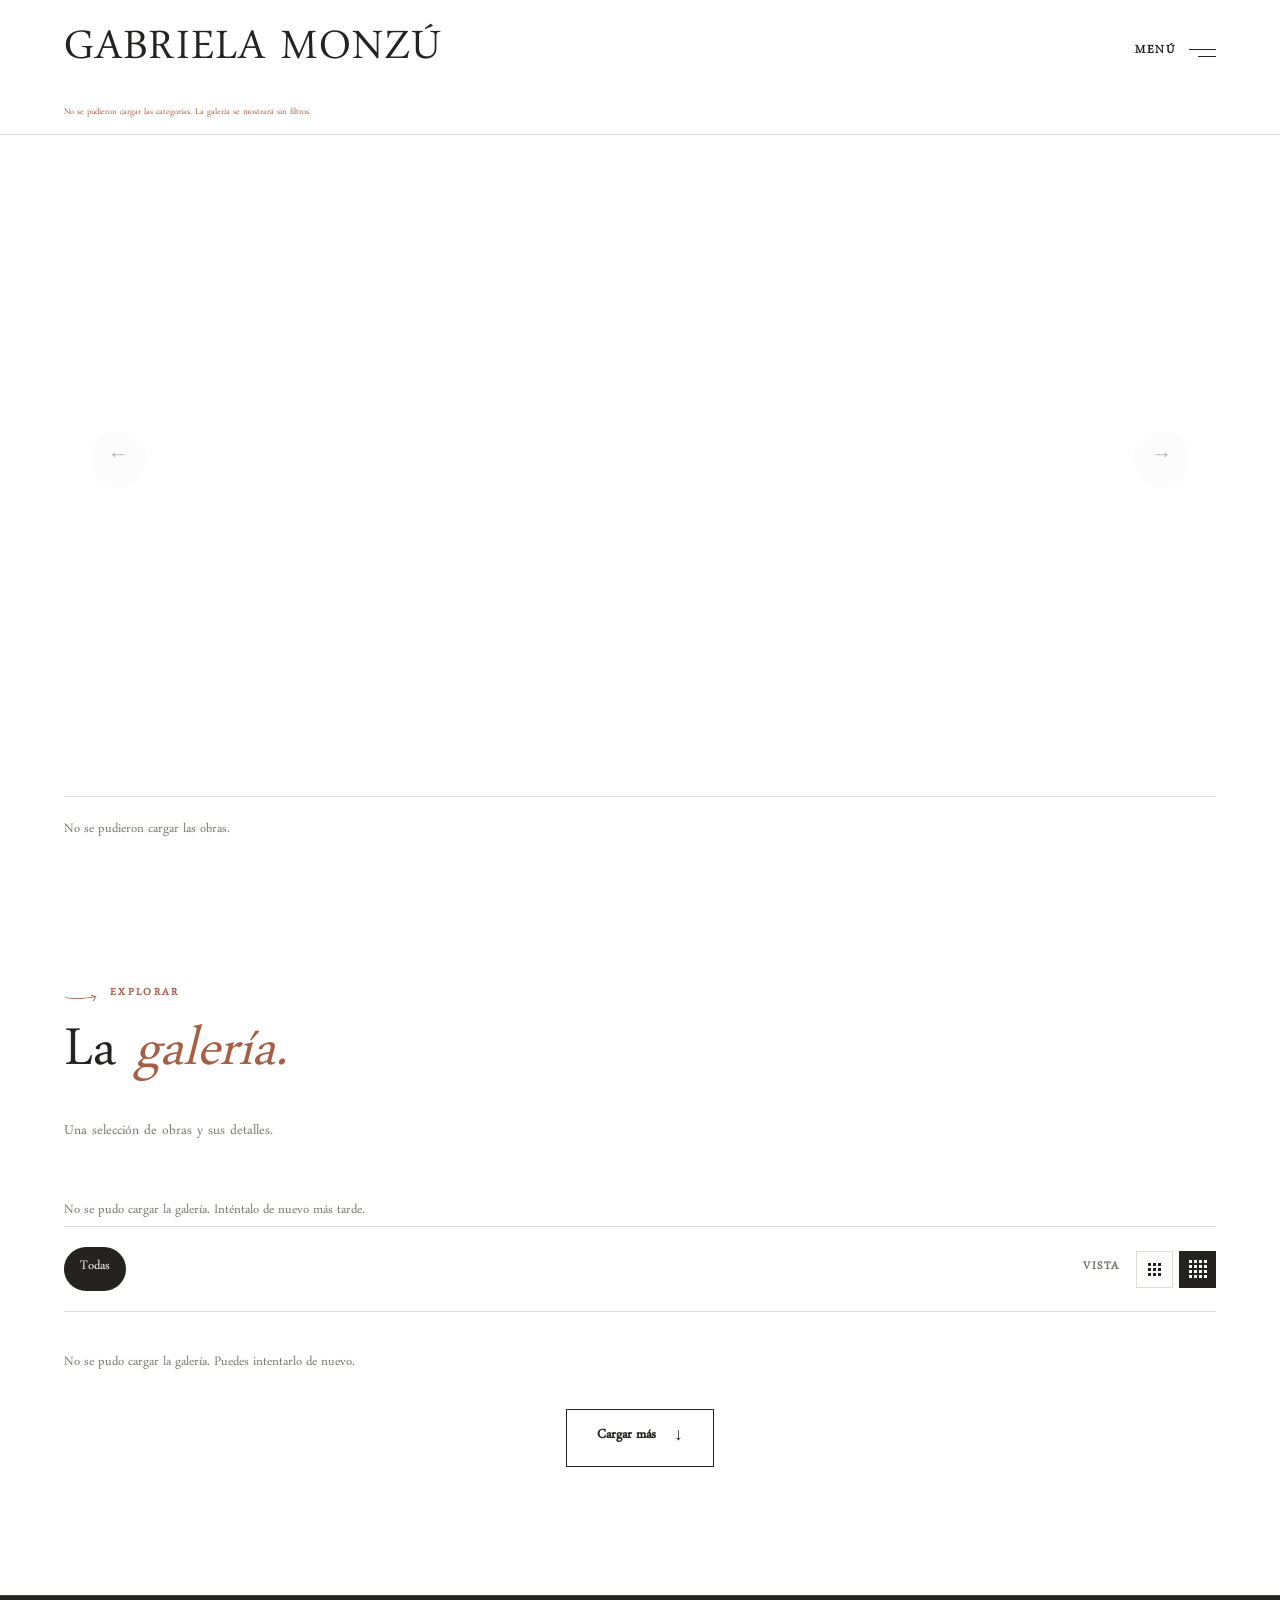
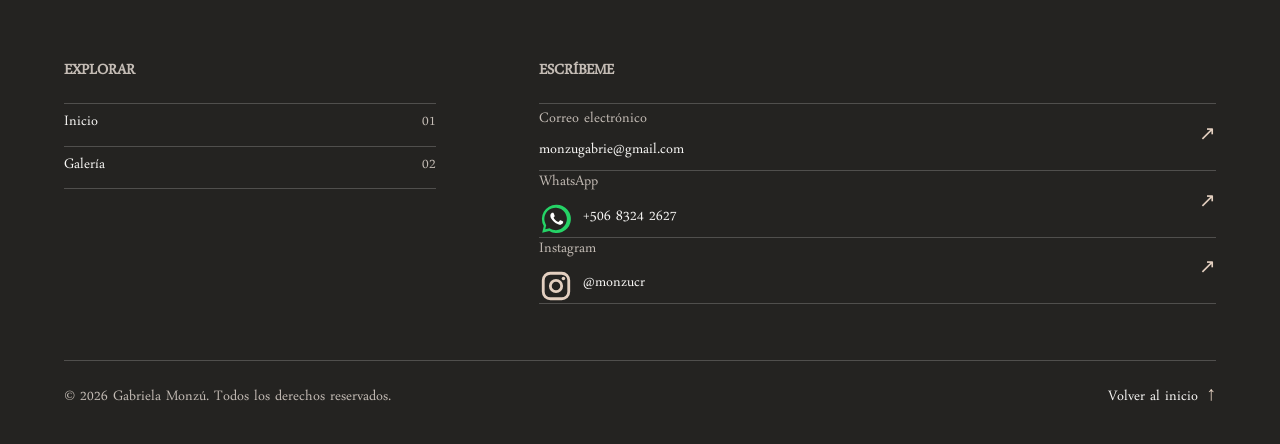
<file: index.html>
<!doctype html>
<html lang="es">
<head>
  <meta charset="utf-8">
  <meta name="viewport" content="width=device-width, initial-scale=1">
  <meta name="theme-color" content="#ffffff">
  <meta name="description" content="Portafolio de Gabriela Monzú, artista de cerámica.">
  <meta property="og:type" content="website">
  <meta property="og:site_name" content="Gabriela Monzú">
  <meta property="og:title" content="Gabriela Monzú | Portafolio">
  <meta property="og:description" content="Cerámica, obras, formas y detalles.">
  <meta property="og:url" content="./index.html">
  <meta name="twitter:card" content="summary_large_image">
  <meta name="twitter:title" content="Gabriela Monzú | Portafolio">
  <meta name="twitter:description" content="Cerámica, obras, formas y detalles.">
  <title>Gabriela Monzú | Portafolio</title>
  <link rel="preconnect" href="https://fonts.googleapis.com">
  <link rel="preconnect" href="https://fonts.gstatic.com" crossorigin>
  <link href="https://fonts.googleapis.com/css2?family=DM+Sans:wght@400;500;600;700&family=DM+Serif+Display:ital@0;1&display=swap" rel="stylesheet">
  <link rel="stylesheet" href="/assets/css/index.css">
  <script type="module" src="/assets/js/index.js"></script>
</head>
<body class="home-page">
  <a class="skip-link" href="#contenido">Saltar al contenido</a>
  <noscript><p class="page-width">Activa JavaScript para explorar el portafolio y sus imágenes.</p></noscript>
  <div id="site-header"></div>
  <main id="contenido">
    <section class="home-carousel page-width" aria-label="Portadas de obras" data-carousel="1">
      <div class="detail-stage home-carousel-stage" tabindex="0" aria-busy="true">
        <div class="detail-skeleton" aria-hidden="true"></div>
        <div class="detail-track" data-carousel-track></div>
        <button class="detail-arrow detail-previous" type="button" aria-label="Obra anterior" disabled>←</button>
        <button class="detail-arrow detail-next" type="button" aria-label="Obra siguiente" disabled>→</button>
      </div>
      <div class="carousel-caption"><span data-carousel-caption></span><span data-carousel-count></span></div>
      <p class="status-message" data-carousel-status role="status"></p>
    </section>

    <section class="gallery-section page-width" id="galeria" aria-labelledby="gallery-preview-title">
      <div class="gallery-heading">
        <div>
          <p class="eyebrow"><span class="eyebrow-line"></span> EXPLORAR</p>
          <h2 id="gallery-preview-title">La <em>galería.</em></h2>
          <p class="section-description">Una selección de obras y sus detalles.</p>
        </div>
      </div>
      <div id="gallery-preview" class="masonry" aria-label="Vista previa de la galería" aria-busy="true">
        <div class="gallery-skeleton"></div><div class="gallery-skeleton"></div><div class="gallery-skeleton"></div><div class="gallery-skeleton"></div><div class="gallery-skeleton"></div><div class="gallery-skeleton"></div>
      </div>
      <p id="gallery-preview-status" class="status-message" role="status"></p>
      <div class="more-wrap gallery-expand-wrap" id="gallery-expand-wrap"><button id="gallery-expand" class="outline-button" type="button">Ver más <span aria-hidden="true">↓</span></button></div>
      <div id="gallery-full" class="gallery-full" hidden>
        <div class="gallery-toolbar">
          <div id="category-filters" class="category-filters" role="group" aria-label="Filtrar por categoría"></div>
          <div data-grid-control></div>
        </div>
        <div id="gallery" class="masonry" aria-label="Galería de obras" aria-busy="true"></div>
        <p id="gallery-status" class="status-message" role="status"></p>
        <div class="more-wrap gallery-load-more" id="gallery-more-wrap" hidden>
          <button id="gallery-more" class="outline-button" type="button">Cargar más <span aria-hidden="true">↓</span></button>
        </div>
        <div id="gallery-sentinel" aria-hidden="true"></div>
      </div>
    </section>
  </main>
  <div id="site-footer"></div>
</body>
</html>
</file>
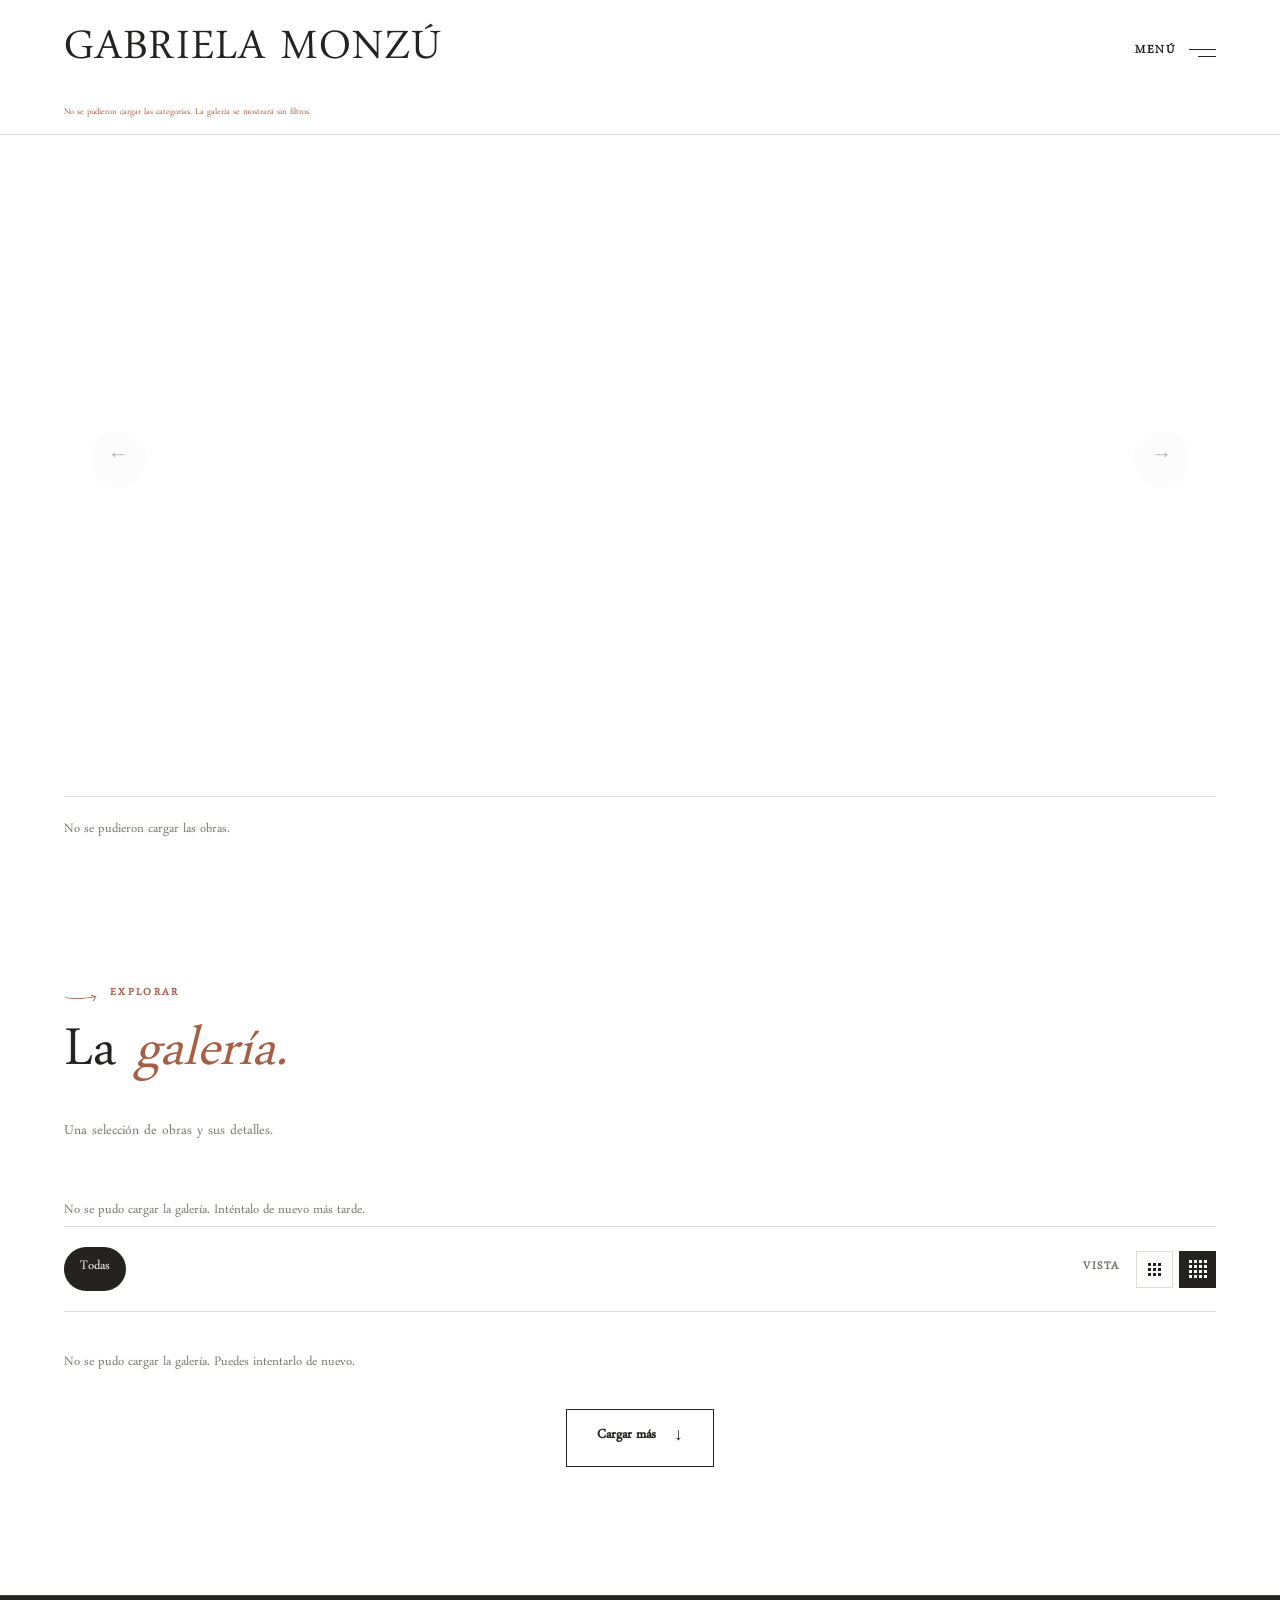
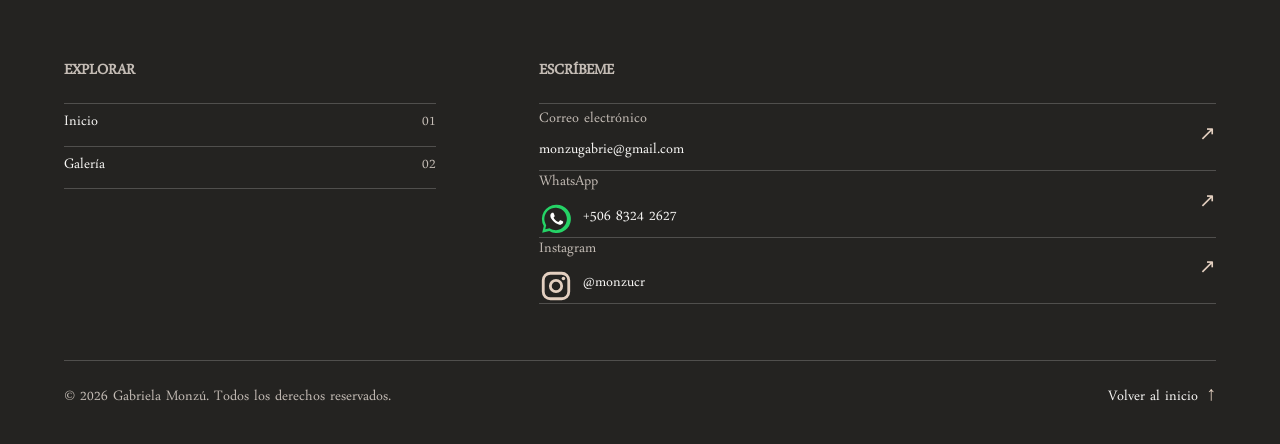
<file: galeria.html>
<!DOCTYPE html>
<html lang="es">
<head>
  <meta charset="UTF-8">
  <meta name="viewport" content="width=device-width, initial-scale=1.0">
  <meta http-equiv="refresh" content="0; url=./index.html#galeria">
  <title>Galería · MONZÚ</title>
  <script>
    location.replace('./index.html' + location.search + '#galeria');
  </script>
</head>
<body>
  <p><a href="./index.html#galeria">Ir a la galería</a></p>
</body>
</html>
</file>
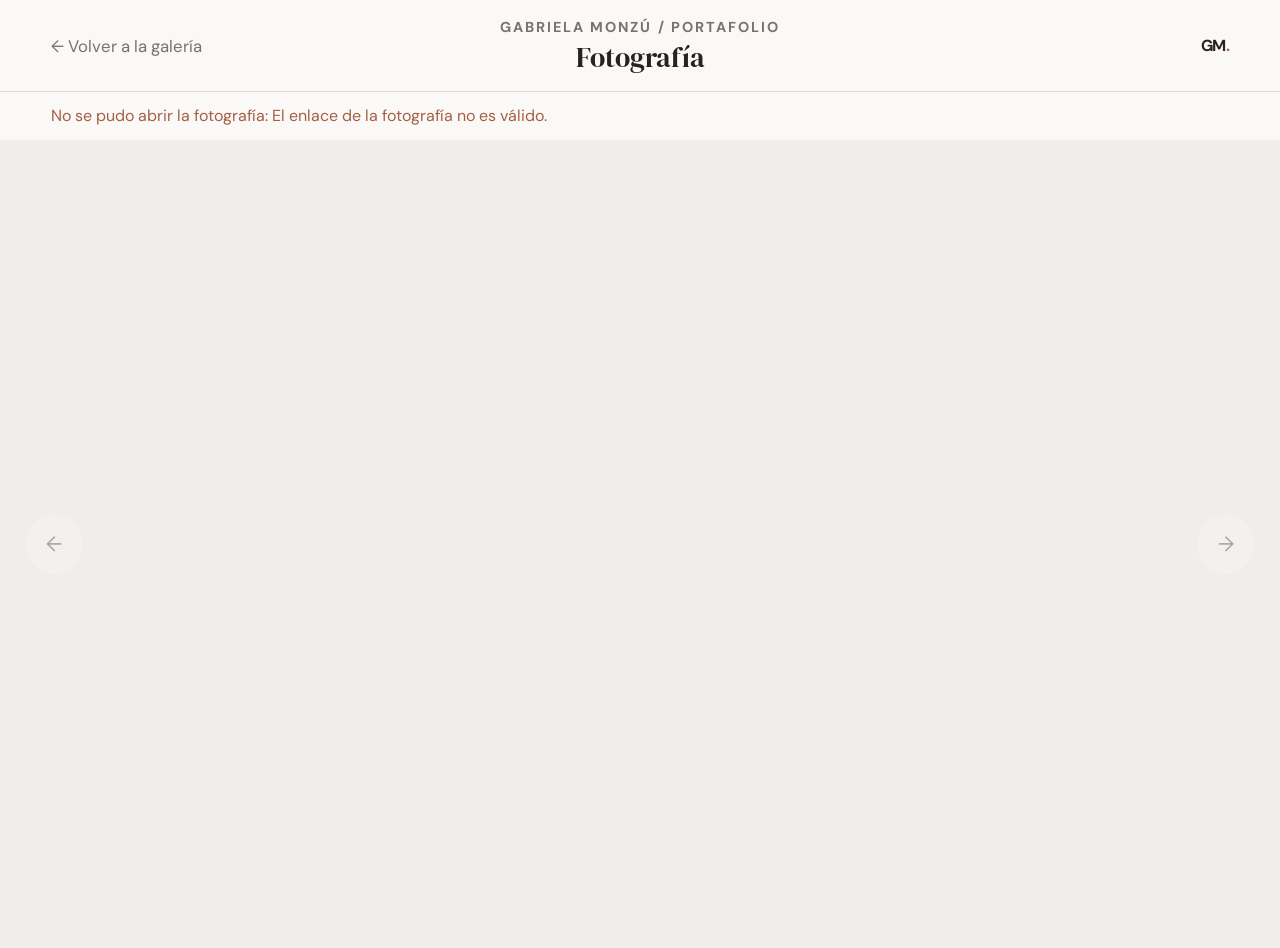
<file: obra.html>
<!doctype html>
<html lang="es">
<head>
  <meta charset="utf-8">
  <meta name="viewport" content="width=device-width, initial-scale=1">
  <meta name="theme-color" content="#faf9f7">
  <meta name="description" content="Fotografía del portafolio de Gabriela Monzú.">
  <meta property="og:type" content="article">
  <meta property="og:site_name" content="Gabriela Monzú">
  <meta property="og:title" content="Obra | Gabriela Monzú">
  <meta property="og:description" content="Fotografía del portafolio de Gabriela Monzú.">
  <meta property="og:url" content="./obra.html">
  <meta name="twitter:card" content="summary_large_image">
  <meta name="twitter:title" content="Obra | Gabriela Monzú">
  <meta name="twitter:description" content="Fotografía del portafolio de Gabriela Monzú.">
  <title>Obra | Gabriela Monzú</title>
  <link rel="preconnect" href="https://fonts.googleapis.com">
  <link rel="preconnect" href="https://fonts.gstatic.com" crossorigin>
  <link href="https://fonts.googleapis.com/css2?family=DM+Sans:wght@400;500;600;700&family=DM+Serif+Display:ital@0;1&display=swap" rel="stylesheet">
  <link rel="stylesheet" href="/assets/css/index.css">
  <script type="module" src="/assets/js/obra.js"></script>
</head>
<body class="detail-page">
  <header class="detail-header">
    <a id="detail-back" class="detail-back" href="./index.html#galeria">← <span>Volver a la galería</span></a>
    <div class="detail-heading">
      <p class="detail-kicker">GABRIELA MONZÚ / PORTAFOLIO</p>
      <h1 id="detail-title">Fotografía</h1>
    </div>
    <a class="detail-brand" href="./index.html" aria-label="Gabriela Monzú, inicio">GM<span>.</span></a>
  </header>
  <main>
    <p id="site-notice" class="detail-notice" role="status" aria-live="polite"></p>
    <p id="detail-status" class="detail-notice" role="status" aria-live="polite">Cargando fotografía…</p>
    <div class="detail-stage" aria-busy="true">
      <div class="detail-skeleton" aria-hidden="true"></div>
      <div id="detail-track" class="detail-track"></div>
      <button id="detail-previous" class="detail-arrow detail-previous" type="button" aria-label="Fotografía anterior" disabled>←</button>
      <button id="detail-next" class="detail-arrow detail-next" type="button" aria-label="Fotografía siguiente" disabled>→</button>
    </div>
    <section id="detail-info" class="detail-info" aria-label="Detalles de la obra" hidden>
      <div><p id="detail-category" class="detail-category"></p></div>
      <p id="detail-description" class="detail-description"></p>
    </section>
  </main>
  <noscript><p class="detail-notice">Activa JavaScript para ver la fotografía.</p></noscript>
</body>
</html>
</file>
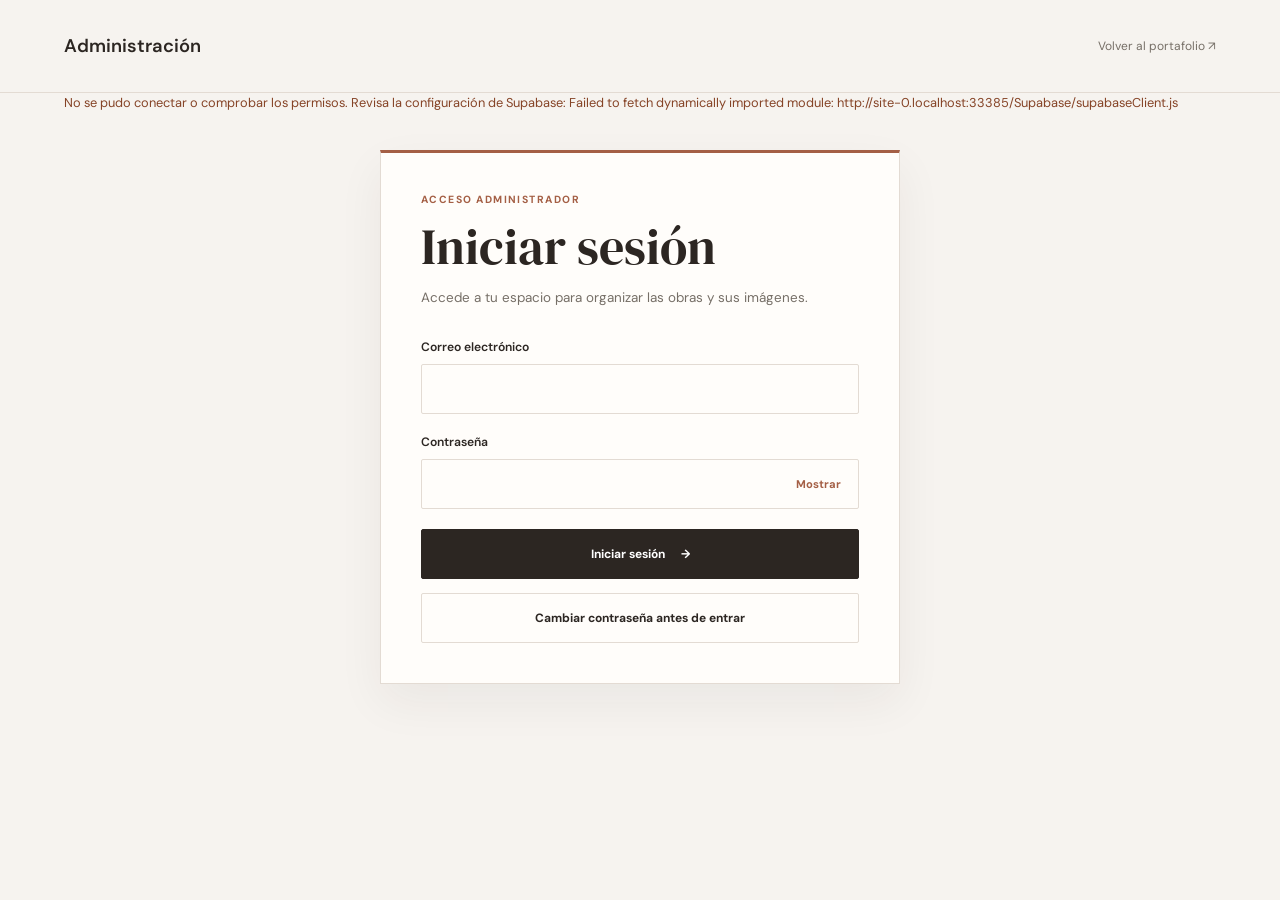
<file: administracion/admin.html>
<!doctype html>
<html lang="es">
<head>
  <meta charset="utf-8">
  <meta name="viewport" content="width=device-width, initial-scale=1">
  <meta name="robots" content="noindex, nofollow">
  <title>Administración | Gabriela Monzú</title>
  <link rel="preconnect" href="https://fonts.googleapis.com">
  <link rel="preconnect" href="https://fonts.gstatic.com" crossorigin>
  <link href="https://fonts.googleapis.com/css2?family=DM+Sans:wght@400;500;600;700&family=DM+Serif+Display:ital@0;1&display=swap" rel="stylesheet">
  <link rel="stylesheet" href="./admin.css">
  <script type="module" src="./admin.js"></script>
</head>
<body>
  <noscript><p class="page-width">Activa JavaScript para utilizar la administración.</p></noscript>
  <header class="admin-header">
    <div class="page-width header-inner">
      <a class="brand" href="../index.html">Administración</a>
      <div class="header-actions">
        <a class="back-link" href="../index.html">Volver al portafolio ↗</a>
        <button id="change-password" class="quiet-button" type="button" hidden>Cambiar contraseña</button>
        <button id="sign-out" class="quiet-button" type="button" hidden>Cerrar sesión</button>
      </div>
    </div>
  </header>
  <main class="page-width admin-main">
    <p id="global-status" class="message" role="status" aria-live="polite">Comprobando conexión…</p>

    <section id="login-panel" class="panel login-panel" aria-labelledby="login-title" hidden>
      <p class="eyebrow">ACCESO ADMINISTRADOR</p>
      <h1 id="login-title">Iniciar sesión</h1>
      <p>Accede a tu espacio para organizar las obras y sus imágenes.</p>
      <form id="login-form" class="form-stack">
        <label>Correo electrónico
          <input name="email" type="email" autocomplete="username" required>
        </label>
        <div class="password-field">
          <label for="login-password">Contraseña</label>
          <div class="password-control">
            <input id="login-password" name="password" type="password" autocomplete="current-password" required>
            <button id="toggle-password" class="password-toggle" type="button" aria-label="Mostrar contraseña" aria-controls="login-password" aria-pressed="false">Mostrar</button>
          </div>
        </div>
        <button class="primary-button" type="submit">Iniciar sesión <span aria-hidden="true">→</span></button>
      </form>
      <button id="login-change-password" class="quiet-button" type="button">Cambiar contraseña antes de entrar</button>
    </section>

    <section id="workspace" aria-labelledby="catalog-title" hidden>
      <h1 id="catalog-title" class="sr-only">Administración</h1>
      <div class="catalog-panel">
        <div class="catalog-tools">
          <label class="search-label"><span class="sr-only">Buscar obras</span>
            <input id="search" type="search" placeholder="Buscar por nombre o categoría / colección">
          </label>
          <button id="add-work" class="primary-button" type="button">Agregar obra <span aria-hidden="true">＋</span></button>
        </div>
        <div class="catalog-top">
          <div class="catalog-summary"><span>Tus obras</span><p id="catalog-count" class="subtle"></p></div>
          <p class="subtle">Haz clic para seleccionar una obra y muévela con las flechas o arrastrándola. Doble clic para editarla. Usa el botón ⋯ o el clic derecho para más opciones.</p>
        </div>
        <div id="catalog-grid" class="catalog-grid" aria-label="Galería de obras"></div>
        <p id="catalog-empty" class="empty-message" hidden></p>
      </div>
      <div id="work-menu" class="work-menu" role="group" aria-label="Opciones de la obra" hidden>
        <button type="button" data-action="edit">Editar</button>
        <button type="button" data-action="visibility">Ocultar</button>
        <button type="button" data-action="delete" class="danger-action">Borrar</button>
      </div>
    </section>
  </main>

  <dialog id="password-dialog" aria-labelledby="password-title">
    <div class="dialog-header">
      <div><h2 id="password-title">Cambiar contraseña</h2></div>
      <button id="close-password" class="close-button" type="button" aria-label="Cerrar cambio de contraseña">×</button>
    </div>
    <form id="password-form" class="form-stack password-form">
      <label>Correo electrónico
        <input name="email" type="email" autocomplete="username" required hidden>
      </label>
      <label>Contraseña actual
        <input name="current-password" type="password" autocomplete="current-password" required hidden>
      </label>
      <label>Nueva contraseña
        <input name="password" type="password" autocomplete="new-password" minlength="6" required>
      </label>
      <label>Repetir contraseña
        <input name="password-confirmation" type="password" autocomplete="new-password" minlength="6" required>
      </label>
      <p id="password-status" class="message" role="status" aria-live="polite"></p>
      <div class="form-actions">
        <button id="cancel-password" class="quiet-button" type="button">Cancelar</button>
        <button id="save-password" class="primary-button" type="submit">Guardar contraseña</button>
      </div>
    </form>
  </dialog>

  <dialog id="art-dialog" aria-labelledby="form-title">
    <div class="dialog-header">
      <div><h2 id="form-title">Agregar obra</h2></div>
      <button id="close-form" class="close-button" type="button" aria-label="Cerrar formulario">×</button>
    </div>
    <form id="art-form">
      <div class="form-grid">
        <label>Nombre <span aria-hidden="true">*</span>
          <input name="name" type="text" maxlength="160" required>
        </label>
        <label>Categoría / colección
          <select name="category"><option value="">Sin categoría</option></select>
        </label>
      </div>
      <p id="category-help" class="field-help"></p>
      <label>Descripción
        <textarea name="description" rows="4"></textarea>
      </label>
      <label class="check-label panorama-option">
        <input name="is_panoramic" type="checkbox">
        <span>Hacer panorámica</span>
      </label>
      <div class="image-heading">
        <div><h3>Fotografía</h3><p class="field-help" id="image-help">Agrega una o varias imágenes JPG, JPEG o PNG. La primera será la portada; arrastra las filas para cambiar el orden.</p></div>
        <label id="upload-label" class="upload-button">Agregar imágenes <input id="image-files" type="file" multiple accept=".jpg,.jpeg,.png,image/jpeg,image/png"></label>
      </div>
      <div id="image-list" class="image-list"></div>
      <p id="image-empty" class="field-help">Todavía no hay una imagen seleccionada.</p>
      <p id="form-status" class="message" role="status" aria-live="polite"></p>
      <div class="form-actions">
        <button id="cancel-form" class="quiet-button" type="button">Cancelar</button>
        <button id="save-work" class="primary-button" type="submit">Guardar obra <span aria-hidden="true">→</span></button>
      </div>
    </form>
  </dialog>
</body>
</html>
</file>
<file: assets/css/index.css>
:root {
  color-scheme: light;
  --paper: #faf9f7;
  --surface: #f0eeeb;
  --ink: #242321;
  --muted: #77736e;
  --line: #dedbd6;
  --accent: #a45f45;
  --frame: #eae8e4;
  --inverse: #242321;
  --inverse-text: #faf9f7;
  --serif: "DM Serif Display", Georgia, serif;
  --sans: "DM Sans", Arial, sans-serif;
  --page-width: 1540px;
  --page-gutter: clamp(20px, 5vw, 82px);
  --grid-columns: 3;
}

@font-face {
  font-family: "Daunpenh";
  src: url("/Gu%C3%ADa/Tipografia/daunpenh_0.ttf") format("truetype");
  font-display: swap;
}

.home-page {
  --paper: #ffffff;
  --serif: "Daunpenh", Georgia, serif;
  --sans: "Daunpenh", Arial, sans-serif;
}

@keyframes page-enter { from { opacity: 0; transform: translateY(10px); } to { opacity: 1; transform: translateY(0); } }
@keyframes skeleton-pulse { 0%, 100% { opacity: .62; } 50% { opacity: 1; } }

*, *::before, *::after { box-sizing: border-box; }
[hidden] { display: none !important; }
html { scroll-behavior: smooth; }
body {
  margin: 0;
  background: var(--paper);
  color: var(--ink);
  font-family: var(--sans);
  font-size: 18px;
  -webkit-font-smoothing: antialiased;
  transition: background-color 350ms ease, color 350ms ease, opacity 220ms ease, transform 220ms ease;
}
body.page-leaving { opacity: 0; transform: translateY(-7px); }
body.page-entering { animation: page-enter 360ms cubic-bezier(.2, .7, .2, 1) both; }
body:has(dialog[open]) { overflow: hidden; }
button, input, select, textarea { font: inherit; }
button, a { -webkit-tap-highlight-color: transparent; }
button { color: inherit; }
a { color: inherit; }
img { display: block; max-width: 100%; }
button:focus-visible, a:focus-visible, input:focus-visible, select:focus-visible, textarea:focus-visible {
  outline: 2px solid var(--accent);
  outline-offset: 4px;
}
.skip-link {
  position: fixed;
  z-index: 100;
  top: 10px;
  left: 10px;
  padding: 12px 16px;
  background: var(--ink);
  color: var(--paper);
  transform: translateY(-160%);
}
.skip-link:focus { transform: translateY(0); }
.page-width { width: min(100% - 2 * var(--page-gutter), var(--page-width)); margin-inline: auto; }
.site-header { border-bottom: 1px solid var(--line); }
.header-inner {
  padding-block: clamp(12px, 1.6vw, 20px);
  display: flex;
  align-items: center;
  justify-content: space-between;
  gap: 20px;
}
.brand { position: relative; display: inline-flex; align-items: center; text-decoration: none; font-family: var(--serif); font-size: clamp(2.5rem, 4.5vw, 4.2rem); font-weight: 400; letter-spacing: .02em; line-height: 1.15; transform: translateY(.08em); }
.brand-mark { position: relative; color: var(--accent); }
.header-actions { display: flex; align-items: center; gap: clamp(18px, 3vw, 40px); }
.site-notice { margin-block: 0; color: var(--accent); font-size: .75rem; }
.site-notice:not(:empty) { padding-bottom: 12px; }
.menu-trigger, .icon-button {
  border: 0;
  padding: 0;
  background: none;
  cursor: pointer;
}
.menu-trigger { display: inline-flex; align-items: center; gap: 13px; font-size: 1rem; font-weight: 700; letter-spacing: .12em; text-transform: uppercase; }
.menu-lines { width: 27px; display: grid; gap: 6px; }
.menu-lines::before, .menu-lines::after { content: ""; height: 1px; background: currentColor; }
.menu-lines::after { width: 18px; justify-self: end; }

dialog { color: var(--ink); }
dialog::backdrop { background: rgb(25 22 19 / 55%); }
.menu-dialog {
  position: fixed;
  inset: 0 0 0 auto;
  width: min(430px, 100%);
  height: 100%;
  max-width: none;
  max-height: none;
  margin: 0;
  padding: clamp(24px, 5vw, 52px);
  border: 0;
  background: var(--paper);
}
.drawer-top { display: flex; justify-content: space-between; align-items: center; gap: 20px; }
.drawer-label { font-size: .85rem; font-weight: 700; letter-spacing: .14em; text-transform: uppercase; }
.icon-button { display: grid; place-items: center; width: 44px; height: 44px; font-size: 1.7rem; line-height: 1; }
.menu-nav { display: grid; gap: 5px; margin-top: clamp(58px, 10vh, 105px); }
.menu-nav a, .menu-nav button {
  display: flex;
  align-items: baseline;
  justify-content: space-between;
  width: 100%;
  border: 0;
  border-bottom: 1px solid var(--line);
  padding: 17px 0;
  background: none;
  color: var(--ink);
  font-family: var(--serif);
  font-size: clamp(1.8rem, 4vw, 2.5rem);
  text-align: left;
  text-decoration: none;
}
.menu-nav button:disabled { color: var(--muted); cursor: not-allowed; opacity: .7; }
.menu-nav small { font-family: var(--sans); font-size: .58rem; font-weight: 600; letter-spacing: .08em; text-transform: uppercase; }
.drawer-note { margin-top: 40px; color: var(--muted); font-size: .75rem; }

.eyebrow, .section-number {
  color: var(--accent);
  font-size: .85rem;
  font-weight: 700;
  letter-spacing: .17em;
  text-transform: uppercase;
}
.eyebrow { display: flex; align-items: center; gap: 12px; margin: 0 0 23px; }
.eyebrow-line { position: relative; width: 34px; height: 8px; border-bottom: 1px solid currentColor; border-radius: 50%; transform: rotate(-3deg); }
.eyebrow-line::after { content: ""; position: absolute; right: 3px; bottom: -3px; width: 5px; height: 5px; border-right: 1px solid currentColor; border-top: 1px solid currentColor; transform: rotate(28deg); }
h1, h2, p { margin-top: 0; }
.gallery-heading h2 {
  margin: 0;
  font-family: var(--serif);
  font-size: 6rem;
  font-weight: 400;
  line-height: .96;
}
.gallery-heading h2 em { color: var(--accent); font-weight: 400; }
.feature-section { position: relative; margin-bottom: clamp(85px, 9vw, 140px); }
.text-link { padding-block: 8px; border-bottom: 1px solid var(--ink); font-size: .9rem; font-weight: 600; text-decoration: none; white-space: nowrap; }
.text-link span, .outline-button span { display: inline-block; margin-left: 18px; transition: transform 200ms ease; }
.text-link:hover span, .outline-button:hover span { transform: translate(3px, -3px); }
.carousel-skeleton, .gallery-skeleton, .detail-skeleton { background: var(--surface); animation: skeleton-pulse 1.35s ease-in-out infinite; }
.gallery-skeleton { width: 100%; height: clamp(260px, 32vw, 480px); break-inside: avoid; margin-bottom: clamp(10px, 1.4vw, 22px); }
.detail-skeleton { position: absolute; z-index: 1; inset: 0; }
.media-loading { opacity: 0; }
.media-loaded { opacity: 1; transition: opacity 280ms ease; }
.carousel-caption { display: flex; justify-content: space-between; gap: 20px; margin-top: 13px; padding-top: 12px; border-top: 1px solid var(--line); color: var(--muted); font-size: 1.15rem; }
.status-message { min-height: 0; margin: 10px 0 0; color: var(--muted); font-size: 1.1rem; line-height: 1.5; }
.status-message:empty { display: none; }

.gallery-section { padding-top: 0; padding-bottom: clamp(90px, 10vw, 150px); }
.gallery-heading { display: flex; align-items: end; justify-content: space-between; gap: 24px; padding-block: clamp(24px, 3vw, 40px) 40px; }
.gallery-heading h2 { font-size: 4.75rem; }
.section-description { margin: 19px 0 0; color: var(--muted); font-size: 1.2rem; line-height: 1.6; }
.grid-control { display: flex; align-items: center; gap: 6px; }
.grid-control-label { margin-right: 10px; color: var(--muted); font-size: .95rem; font-weight: 700; letter-spacing: .1em; text-transform: uppercase; }
.grid-control button { width: 37px; height: 37px; display: grid; place-items: center; border: 1px solid var(--line); background: transparent; cursor: pointer; }
.grid-control button[aria-pressed="true"] { border-color: var(--ink); background: var(--ink); color: var(--paper); }
.grid-icon { display: grid; gap: 2px; grid-template-columns: repeat(var(--icon-columns), 3px); }
.grid-icon i { width: 3px; height: 3px; background: currentColor; }
.masonry { columns: var(--grid-columns); column-gap: clamp(10px, 1.4vw, 22px); }
.gallery-item { display: block; width: 100%; break-inside: avoid; margin: 0 0 clamp(10px, 1.4vw, 22px); border: 0; padding: 0; background: transparent; text-align: left; cursor: pointer; }
.gallery-image-wrap { position: relative; display: block; overflow: hidden; }
.gallery-item img { width: 100%; height: auto; transition: transform 450ms ease; }
.gallery-item:hover img, .gallery-item:focus-visible img { transform: scale(1.025); }
.gallery-item-count {
  position: absolute;
  top: clamp(12px, 1.5vw, 20px);
  right: clamp(12px, 1.5vw, 20px);
  z-index: 1;
  padding: 6px 10px;
  background: rgb(20 18 17 / 68%);
  color: white;
  font-size: .9rem;
  line-height: 1;
  white-space: nowrap;
}
.gallery-item-title {
  position: absolute;
  inset: 0;
  display: flex;
  align-items: end;
  padding: clamp(14px, 2vw, 25px);
  background: linear-gradient(transparent 45%, rgb(20 18 17 / 62%));
  color: white;
  font-size: 1.2rem;
  opacity: 0;
  transition: opacity 200ms ease;
}
.gallery-item:hover .gallery-item-title, .gallery-item:focus-visible .gallery-item-title { opacity: 1; }
.more-wrap { display: flex; justify-content: center; margin-top: clamp(40px, 6vw, 80px); }
.outline-button { display: inline-flex; align-items: center; justify-content: center; min-height: 58px; padding: 0 30px; border: 1px solid var(--ink); background: transparent; color: var(--ink); font-size: 1.1rem; font-weight: 700; text-decoration: none; cursor: pointer; }
.outline-button:hover { background: var(--ink); color: var(--paper); }
.gallery-toolbar { display: flex; align-items: center; justify-content: space-between; gap: 25px; padding-block: 20px; border-block: 1px solid var(--line); margin-bottom: 30px; }
.category-filters { display: flex; flex-wrap: wrap; gap: 8px; }
.category-filters button { border: 0; border-radius: 30px; padding: 10px 16px; background: transparent; color: var(--muted); font-size: 1.1rem; cursor: pointer; }
.category-filters button[aria-pressed="true"] { background: var(--ink); color: var(--paper); }
.gallery-load-more { margin-top: 30px; }
.gallery-load-more[hidden], .gallery-full[hidden], .gallery-expand-wrap[hidden], .masonry[hidden] { display: none; }

.site-footer { border-top: 1px solid rgb(255 255 255 / 12%); background: var(--inverse); color: var(--inverse-text); }
.site-footer .eyebrow { color: #e3cfc0; }
.footer-inner { padding-block: 64px 22px; }
.footer-main { display: grid; grid-template-columns: minmax(150px, .55fr) minmax(280px, 1fr); align-items: start; gap: clamp(32px, 8vw, 120px); padding-bottom: 56px; }
.footer-column-title { margin: 0 0 16px; color: #c4bcb5; font-size: 20px; font-weight: 700; text-transform: uppercase; }
.footer-navigation { display: grid; align-content: start; }
.footer-navigation a { min-height: 43px; display: flex; align-items: center; justify-content: space-between; gap: 12px; border-top: 1px solid rgb(255 255 255 / 20%); color: var(--inverse-text); font-size: 20px; text-decoration: none; transition: color 180ms ease; }
.footer-navigation a:last-child { border-bottom: 1px solid rgb(255 255 255 / 20%); }
.footer-navigation a:hover, .footer-contact-link:hover { color: #e3cfc0; }
.footer-nav-number { color: #c4bcb5; font-size: 20px; }
.footer-contact { width: 100%; display: grid; align-content: start; }
.footer-contact .footer-column-title { margin-bottom: 16px; }
.footer-contact-link { position: relative; min-height: 67px; display: flex; align-items: center; justify-content: space-between; gap: 14px; border-top: 1px solid rgb(255 255 255 / 20%); color: inherit; text-decoration: none; transition: color 180ms ease; }
.footer-contact-link:last-child { border-bottom: 1px solid rgb(255 255 255 / 20%); }
.footer-link-copy { min-width: 0; display: grid; gap: 4px; }
.footer-link-label { color: #c4bcb5; font-size: 20px; }
.footer-link-value { overflow-wrap: anywhere; font-size: 20px; }
.footer-whatsapp-value, .footer-instagram-value { display: flex; align-items: center; gap: 10px; }
.footer-whatsapp-icon { width: 34px; height: 34px; flex: 0 0 auto; fill: #25d366; }
.footer-whatsapp-handset { fill: #fff; }
.footer-instagram-icon { width: 34px; height: 34px; flex: 0 0 auto; color: #e3cfc0; }
.footer-link-arrow { flex: 0 0 auto; color: #e3cfc0; font-size: 20px; transition: transform 180ms ease; }
.footer-contact-link:hover .footer-link-arrow { transform: translate(3px, -3px); }
.footer-navigation a:focus-visible, .footer-contact-link:focus-visible, .footer-bottom a:focus-visible { outline-color: #e3cfc0; outline-offset: -3px; }
.footer-bottom { display: flex; align-items: center; justify-content: space-between; gap: 20px; padding-top: 17px; border-top: 1px solid rgb(255 255 255 / 20%); color: #c4bcb5; font-size: 20px; line-height: 1.5; }
.footer-bottom a { min-height: 44px; display: inline-flex; align-items: center; gap: 8px; color: var(--inverse-text); text-decoration: none; }
.footer-bottom a span { color: #e3cfc0; }

@media (max-width: 1000px) {
  .footer-main { grid-template-columns: minmax(150px, .55fr) minmax(280px, 1fr); }
}

.detail-header { min-height: 92px; display: grid; grid-template-columns: 1fr minmax(0, 2fr) 1fr; align-items: center; gap: 20px; padding: 15px clamp(20px, 4vw, 60px); border-bottom: 1px solid var(--line); }
.detail-page main { position: relative; }
.detail-back { justify-self: start; color: var(--muted); font-size: 1.05rem; text-decoration: none; white-space: nowrap; }
.detail-back:hover { color: var(--ink); }
.detail-heading { min-width: 0; text-align: center; }
.detail-kicker { margin: 0 0 6px; color: var(--muted); font-size: .9rem; font-weight: 700; letter-spacing: .14em; }
.detail-heading h1 { margin: 0; font-family: var(--serif); font-size: clamp(1.3rem, 2.2vw, 2rem); font-weight: 400; line-height: 1.1; overflow-wrap: anywhere; }
.detail-brand { justify-self: end; font-size: 1rem; font-weight: 700; letter-spacing: -.05em; text-decoration: none; }
.detail-brand span { color: var(--accent); }
.detail-stage { position: relative; height: calc(100svh - 92px); min-height: 300px; overflow: hidden; background: var(--paper); container-type: inline-size; --slide-width: 70cqw; --slide-step: 71.5cqw; }
.detail-track { position: absolute; inset: 0; z-index: 2; pointer-events: none; }
.detail-slide { position: absolute; top: 0; bottom: 0; left: 50%; width: var(--slide-width); overflow: hidden; background: var(--paper); pointer-events: auto; transform: translateX(-50%); opacity: 1; transition: transform 520ms cubic-bezier(.22, 1, .36, 1), opacity 520ms ease; will-change: transform; }
.detail-slide[data-position="previous"] { transform: translateX(calc(-50% - var(--slide-step))); opacity: .7; }
.detail-slide[data-position="next"] { transform: translateX(calc(-50% + var(--slide-step))); opacity: .7; }
.detail-slide[data-position="out-left"], .detail-slide[data-position="far-previous"] { transform: translateX(calc(-50% - var(--slide-step) * 2)); opacity: 0; }
.detail-slide[data-position="out-right"], .detail-slide[data-position="far-next"] { transform: translateX(calc(-50% + var(--slide-step) * 2)); opacity: 0; }
.detail-image { width: 100%; height: 100%; display: grid; grid-template: minmax(0, 1fr) / minmax(0, 1fr); place-items: center; }
.detail-image img { display: block; width: 100%; height: 100%; min-width: 0; min-height: 0; object-fit: contain; }
.detail-arrow { position: absolute; z-index: 3; top: 50%; display: grid; place-items: center; width: clamp(44px, 4.5vw, 58px); aspect-ratio: 1; border: 1px solid rgb(255 255 255 / 70%); border-radius: 50%; background: rgb(250 249 247 / 92%); color: #242321; font-size: 1.3rem; cursor: pointer; transform: translateY(-50%); transition: background 180ms ease, opacity 180ms ease; }
.detail-arrow:hover:not(:disabled) { background: #fff; }
.detail-arrow:disabled { opacity: .35; cursor: default; }
.detail-previous { left: clamp(12px, 2vw, 30px); }
.detail-next { right: clamp(12px, 2vw, 30px); }
.detail-notice { margin: 0; padding: 12px clamp(20px, 4vw, 60px); color: var(--accent); font-size: 1rem; line-height: 1.5; }
.detail-notice:empty { display: none; }
.detail-info { width: min(100% - 2 * clamp(20px, 5vw, 82px), 1100px); margin: 0 auto; display: grid; grid-template-columns: minmax(180px, 1fr) minmax(0, 2fr); gap: 30px; padding-block: clamp(38px, 6vw, 80px); }
.detail-info .eyebrow { margin-bottom: 14px; }
.detail-category, .detail-description { margin: 0; color: var(--muted); font-size: 1.1rem; line-height: 1.75; white-space: pre-wrap; overflow-wrap: anywhere; }
.detail-stage.is-panorama { overflow: hidden; touch-action: pan-x; }
.detail-stage.is-panorama .detail-track {
  position: relative;
  inset: auto;
  display: flex;
  width: 100%;
  max-width: 100%;
  min-width: 0;
  height: 100%;
  overflow-x: auto;
  overflow-y: hidden;
  pointer-events: auto;
  touch-action: pan-x pan-y;
  overscroll-behavior-x: contain;
  scrollbar-width: thin;
  -webkit-overflow-scrolling: touch;
}
.detail-stage.is-panorama .detail-slide {
  position: relative;
  inset: auto;
  flex: 0 0 auto;
  width: max-content;
  height: 100%;
  transform: none;
  opacity: 1;
}
.detail-stage.is-panorama .detail-image {
  display: block;
  width: max-content;
  min-width: 0;
}
.detail-stage.is-panorama .detail-image img {
  width: auto;
  max-width: none;
  height: 100%;
  object-fit: contain;
}

@media (max-width: 700px) {
  :root { --grid-columns: 2 !important; }
  .header-inner { min-height: 78px; }
  .menu-trigger { font-size: 0; }
  .gallery-heading { align-items: start; flex-direction: column; }
  .gallery-heading h2 { font-size: 3.25rem; }
  .grid-control { display: none; }
  .gallery-toolbar { align-items: start; }
  .footer-inner { padding-block: 48px 18px; }
  .footer-main { grid-template-columns: minmax(0, 1fr) minmax(0, 1fr); gap: 38px 28px; padding-bottom: 42px; }
  .footer-contact { min-width: 0; }
  .footer-contact-link { min-height: 70px; gap: 8px; }
  .footer-link-value { font-size: 20px; }
  .footer-whatsapp-icon, .footer-instagram-icon { width: 32px; height: 32px; }
  .footer-bottom { align-items: flex-start; flex-direction: column; gap: 8px; }
  .detail-header { min-height: 80px; grid-template-columns: 1fr minmax(0, 2fr) auto; gap: 12px; padding-inline: 16px; }
  .detail-back { font-size: .85rem; white-space: normal; }
  .detail-kicker { font-size: .65rem; }
  .detail-stage { height: calc(100svh - 80px); --slide-width: 76cqw; --slide-step: 78cqw; }
  .detail-arrow { width: 40px; }
  .detail-previous { left: 4px; }
  .detail-next { right: 4px; }
  .detail-info { grid-template-columns: 1fr; gap: 20px; }
  .detail-stage.is-panorama {
    height: min(62svh, 520px);
    min-height: 240px;
    touch-action: pan-y;
  }
}

@media (max-width: 440px) {
  .footer-main { grid-template-columns: minmax(0, 1fr); gap: 30px; }
  .footer-contact { max-width: 360px; }
  .footer-contact-link { min-height: 64px; }
  .footer-link-value { font-size: 20px; }
}

@media (max-width: 700px) and (orientation: landscape) {
  .detail-stage.is-panorama {
    height: calc(100svh - 80px);
    min-height: 220px;
  }
}

@media (prefers-reduced-motion: reduce) {
  *, *::before, *::after { scroll-behavior: auto !important; animation-duration: .01ms !important; animation-iteration-count: 1 !important; transition-duration: .01ms !important; }
}

.home-carousel { margin-bottom: clamp(70px, 8vw, 120px); }
.home-carousel-stage { height: clamp(360px, 72svh, 780px); min-height: 0; touch-action: pan-y; }
.home-carousel-link { display: block; width: 100%; height: 100%; }
.home-carousel-link:focus-visible { outline: 2px solid var(--accent); outline-offset: -2px; }
@media (max-width: 700px) {
  .home-carousel-stage { height: clamp(300px, 64svh, 560px); }
}
</file>
<file: administracion/admin.css>
:root { color-scheme: light; --paper: #f6f3ef; --surface: #fffdfa; --ink: #2c2622; --muted: #766f67; --line: #e3dbd3; --accent: #a45f45; --soft: #efe5dc; font-family: "DM Sans", Arial, sans-serif; }
@keyframes page-enter { from { opacity: 0; transform: translateY(10px); } to { opacity: 1; transform: translateY(0); } }
*, *::before, *::after { box-sizing: border-box; }
[hidden] { display: none !important; }
body { margin: 0; background: var(--paper); color: var(--ink); -webkit-font-smoothing: antialiased; transition: opacity 220ms ease, transform 220ms ease; }
.admin-main { position: relative; isolation: isolate; }
.admin-main > * { position: relative; z-index: 1; }
body.page-leaving { opacity: 0; transform: translateY(-7px); }
body.page-entering { animation: page-enter 360ms cubic-bezier(.2, .7, .2, 1) both; }
body:has(dialog[open]) { overflow: hidden; }
button, input, select, textarea { font: inherit; }
button, a { color: inherit; }
button:focus-visible, a:focus-visible, input:focus-visible, textarea:focus-visible, select:focus-visible, .upload-button:focus-within { outline: 2px solid var(--accent); outline-offset: 3px; }
.page-width { width: min(100% - 2 * clamp(20px, 5vw, 75px), 1450px); margin-inline: auto; }
.admin-header { border-bottom: 1px solid var(--line); }
.header-inner { min-height: 92px; display: flex; align-items: center; justify-content: space-between; gap: 20px; }
.brand { display: grid; gap: 5px; font-size: 1.15rem; font-weight: 600; text-decoration: none; }
.brand span, h1 span { color: var(--accent); }
.brand small { color: var(--muted); font-size: .62rem; font-weight: 500; letter-spacing: .04em; }
.header-actions { display: flex; align-items: center; gap: 20px; }
.back-link { min-height: 44px; display: inline-flex; align-items: center; color: var(--muted); font-size: .75rem; text-decoration: none; }
.back-link:hover { color: var(--accent); }
.page-heading { display: grid; justify-items: start; gap: 0; padding-block: 74px 38px; }
h1, h2, h3, p { margin-top: 0; }
h1, h2 { font-family: "DM Serif Display", Georgia, serif; font-weight: 400; }
h1 { margin-bottom: 12px; font-size: 4.5rem; line-height: 1; }
h2 { margin-bottom: 12px; font-size: 2.5rem; }
.page-heading > p:last-child, .login-panel > p:not(.eyebrow), .subtle { color: var(--muted); font-size: .84rem; line-height: 1.65; }
.eyebrow { margin-bottom: 16px; color: var(--accent); font-size: .65rem; font-weight: 700; letter-spacing: .14em; text-transform: uppercase; }
.message { color: #854326; font-size: .8rem; line-height: 1.5; overflow-wrap: anywhere; }
.message:empty { display: none; }
#password-dialog { width: min(520px, calc(100% - 30px)); }
.panel { border: 1px solid var(--line); background: var(--surface); }
.login-panel { width: min(100%, 520px); margin: 38px auto 100px; padding: 40px; border-top: 3px solid var(--accent); box-shadow: 0 18px 44px rgb(44 38 34 / 6%); }
.login-panel h1 { margin-bottom: 14px; font-size: 3.15rem; }
#login-change-password { width: 100%; margin-top: 14px; }
.form-stack { display: grid; gap: 20px; margin-top: 30px; }
.password-form { gap: 18px; margin-top: 0; padding: 28px clamp(22px, 5vw, 45px); }
.password-form .form-actions { margin-top: 4px; }
label { display: grid; gap: 9px; font-size: .76rem; font-weight: 600; }
.password-field { display: grid; gap: 9px; }
.password-field label { display: block; }
.password-control { position: relative; }
.password-control input { padding-right: 88px !important; }
.password-toggle { position: absolute; top: 50%; right: 7px; min-width: 68px; min-height: 38px; transform: translateY(-50%); border: 0; border-radius: 2px; background: transparent; color: var(--accent); font-size: .7rem; font-weight: 700; cursor: pointer; }
.password-toggle:hover { text-decoration: underline; text-underline-offset: 3px; }
input:not([type="checkbox"]):not([type="file"]), select, textarea { width: 100%; min-height: 50px; border: 1px solid var(--line); border-radius: 2px; padding: 12px 14px; background: var(--surface); color: var(--ink); }
input::placeholder { color: #928a82; }
input:not([type="checkbox"]):not([type="file"]):focus, select:focus, textarea:focus { border-color: var(--accent); outline-color: var(--accent); }
textarea { resize: vertical; }
.primary-button, .quiet-button, .upload-button { display: inline-flex; align-items: center; justify-content: center; gap: 16px; min-height: 50px; border: 1px solid var(--ink); border-radius: 2px; padding: 0 20px; background: var(--ink); color: #fff; font-size: .75rem; font-weight: 700; cursor: pointer; transition: background-color 160ms ease, border-color 160ms ease, color 160ms ease; }
.primary-button:hover { background: var(--accent); border-color: var(--accent); }
.primary-button:disabled { opacity: .5; cursor: wait; }
.quiet-button, .upload-button { border-color: var(--line); background: transparent; color: var(--ink); }
.quiet-button:hover, .upload-button:hover { border-color: var(--accent); }
.catalog-panel { margin-bottom: 80px; border: 0; background: transparent; }
.catalog-top { display: flex; justify-content: space-between; align-items: end; gap: 25px; padding: 24px 0 8px; border-top: 0; }
.catalog-top h2 { margin-bottom: 4px; }
.catalog-top p { margin-bottom: 0; }
.catalog-top .eyebrow { margin-bottom: 10px; }
.catalog-tools { display: flex; align-items: center; justify-content: space-between; gap: 20px; padding: 20px 0 24px; border-block: 1px solid var(--line); }
.search-label { width: min(100%, 460px); }
.catalog-summary > span { display: block; margin-bottom: 6px; color: var(--accent); font-size: .66rem; font-weight: 700; letter-spacing: .12em; text-transform: uppercase; }
.catalog-grid { display: grid; grid-template-columns: repeat(4, minmax(0, 1fr)); gap: 34px 22px; padding: 20px 0 30px; }
.catalog-grid:empty { display: none; }
.work-card { min-width: 0; }
.work-photo { position: relative; display: grid; place-items: center; aspect-ratio: 4 / 5; overflow: hidden; border: 1px solid var(--line); background: var(--soft); color: var(--muted); font-size: .75rem; }
.work-photo img { width: 100%; height: 100%; object-fit: cover; transition: transform 350ms ease; }
.work-card:hover .work-photo img { transform: scale(1.025); }
.state { position: absolute; top: 12px; left: 12px; padding: 7px 9px; border-radius: 2px; background: var(--surface); color: #49624a; font-size: .64rem; font-weight: 700; }
.state.draft { background: var(--surface); color: #93664e; }
.work-details { display: flex; align-items: start; justify-content: space-between; gap: 12px; padding-top: 14px; }
.work-details > div { min-width: 0; }
.work-details h3 { margin: 0 0 5px; font-family: "DM Serif Display", Georgia, serif; font-size: 1.15rem; font-weight: 400; overflow-wrap: anywhere; }
.work-details p { margin: 0; color: var(--muted); font-size: .72rem; overflow-wrap: anywhere; }
.work-options { flex: 0 0 auto; width: 42px; height: 42px; border: 1px solid var(--line); border-radius: 2px; background: transparent; font-size: 1.3rem; line-height: 1; cursor: pointer; }
.work-options:hover, .work-options[aria-expanded="true"] { border-color: var(--accent); color: var(--accent); }
.work-menu { position: fixed; z-index: 5; width: 180px; padding: 6px; border: 1px solid var(--line); border-radius: 3px; background: var(--surface); box-shadow: 0 12px 30px rgb(36 29 24 / 14%); }
.work-menu button { display: block; width: 100%; min-height: 42px; border: 0; border-radius: 2px; padding: 10px 12px; background: transparent; text-align: left; font-size: .75rem; cursor: pointer; }
.work-menu button:hover, .work-menu button:focus-visible { background: var(--soft); }
.work-menu .danger-action { color: #a13e35; }
.empty-message { padding: 34px 0; border-top: 1px solid var(--line); color: var(--muted); font-size: .9rem; }
.sr-only { position: absolute; width: 1px; height: 1px; overflow: hidden; clip: rect(0, 0, 0, 0); white-space: nowrap; }
dialog { width: min(780px, calc(100% - 30px)); max-width: none; max-height: 92vh; border: 1px solid var(--line); border-radius: 4px; padding: 0; background: var(--paper); color: var(--ink); box-shadow: 0 24px 80px rgb(36 29 24 / 18%); }
dialog::backdrop { background: rgb(36 29 24 / 60%); }
.dialog-header { position: sticky; z-index: 1; top: 0; display: flex; align-items: center; justify-content: space-between; gap: 20px; padding: 23px clamp(22px, 5vw, 45px); border-bottom: 1px solid var(--line); background: var(--paper); }
.dialog-header .eyebrow { margin-bottom: 8px; }
.dialog-header h2 { margin: 0; font-size: 2rem; }
.close-button { width: 42px; height: 42px; border: 0; background: transparent; font-size: 1.8rem; cursor: pointer; }
#art-form { display: grid; gap: 22px; padding: clamp(22px, 5vw, 45px); }
.form-grid { display: grid; grid-template-columns: repeat(2, minmax(0, 1fr)); gap: 20px; }
.field-help { margin: 0; color: var(--muted); font-size: .72rem; line-height: 1.5; }
.image-heading { display: flex; align-items: end; justify-content: space-between; gap: 20px; padding-top: 14px; border-top: 1px solid var(--line); }
.image-heading h3 { margin-bottom: 6px; font-size: .95rem; }
.upload-button { position: relative; flex-shrink: 0; }
.upload-button input { position: absolute; width: 1px; height: 1px; opacity: 0; }
.image-list { display: grid; gap: 8px; }
.image-row { display: flex; align-items: center; gap: 12px; padding: 9px; border: 1px solid var(--line); background: var(--surface); }
.image-row img { width: 60px; height: 60px; object-fit: contain; background: var(--soft); }
.image-info { flex: 1; min-width: 0; color: var(--muted); font-size: .7rem; overflow-wrap: anywhere; }
.image-info strong { display: block; margin-bottom: 4px; color: var(--ink); }
.image-row.is-dragging { opacity: .6; border-color: var(--ink); }
.drag-handle { min-width: 32px; min-height: 35px; border: 1px solid var(--line); background: transparent; color: var(--muted); font-size: 1rem; cursor: grab; touch-action: none; }
.drag-handle:active { cursor: grabbing; }
.image-moves { display: flex; flex-direction: column; gap: 4px; }
.image-moves button { min-height: 30px; padding: 4px 8px; font-size: .68rem; }
.image-moves button:disabled { opacity: .35; cursor: default; }
.work-card { cursor: pointer; user-select: none; touch-action: pan-y; }
.work-card:focus-visible { outline: 2px solid var(--ink); outline-offset: 4px; }
.work-card.is-selected .work-photo { outline: 2px solid var(--ink); outline-offset: 4px; }
.work-card.is-dragging { opacity: .55; cursor: grabbing; }
.work-card.drop-target .work-photo { outline: 2px dashed var(--accent); outline-offset: 4px; }
.image-actions { display: flex; gap: 4px; }
.image-actions button { min-width: 32px; min-height: 35px; border: 1px solid var(--line); background: transparent; cursor: pointer; }
.image-actions button:disabled { opacity: .35; cursor: default; }
.selection-group { display: grid; gap: 12px; margin: 0; padding: 20px 0 0; border: 0; border-top: 1px solid var(--line); }
.selection-group legend { padding: 0 10px 0 0; font-size: .85rem; font-weight: 700; }
.check-label { display: flex; align-items: center; gap: 10px; font-weight: 500; }
input[type="checkbox"] { width: 17px; height: 17px; accent-color: var(--accent); }
.publish-choice { padding-top: 16px; border-top: 1px solid var(--line); }
.form-actions { display: flex; justify-content: end; gap: 10px; padding-top: 15px; border-top: 1px solid var(--line); }
@media (max-width: 1000px) {
  .catalog-grid { grid-template-columns: repeat(3, minmax(0, 1fr)); }
}
@media (max-width: 700px) {
  .header-inner { min-height: 75px; }
  .page-heading { padding-block: 58px 30px; }
  h1 { font-size: 3rem; }
  .login-panel { margin: 32px auto 72px; padding: 28px 24px; }
  .login-panel h1 { font-size: 2.65rem; }
  .catalog-top, .catalog-tools, .image-heading { align-items: stretch; flex-direction: column; }
  .catalog-tools { gap: 14px; }
  .catalog-tools .primary-button { width: 100%; }
  .catalog-grid { grid-template-columns: repeat(2, minmax(0, 1fr)); gap: 24px 14px; }
  .work-details h3 { font-size: 1rem; }
  .work-options { width: 40px; height: 40px; }
  .form-grid { grid-template-columns: 1fr; }
  .image-row { flex-wrap: wrap; }
  .image-actions { margin-left: auto; }
  .form-actions { flex-direction: column-reverse; }
  .form-actions button { width: 100%; }
}
@media (prefers-reduced-motion: reduce) {
  *, *::before, *::after { animation-duration: .01ms !important; transition-duration: .01ms !important; }
}
.form-actions { display: flex; justify-content: end; gap: 10px; padding-top: 15px; border-top: 1px solid var(--line); }
@media (max-width: 900px) { .catalog-grid { grid-template-columns: repeat(3, minmax(0, 1fr)); } }
@media (max-width: 700px) {
  .header-inner { min-height: 75px; }
  .header-inner { flex-wrap: wrap; padding-block: 14px; }
  .header-actions { width: 100%; flex-wrap: wrap; justify-content: space-between; gap: 4px 12px; }
  .header-actions .quiet-button { padding-inline: 10px; }
  .catalog-top, .catalog-tools, .image-heading { align-items: stretch; flex-direction: column; }
  .catalog-top { gap: 6px; }
  .form-grid { grid-template-columns: 1fr; }
  .catalog-grid { grid-template-columns: repeat(2, minmax(0, 1fr)); }
  .image-row { flex-wrap: wrap; }
}
@media (prefers-reduced-motion: reduce) { *, *::before, *::after { animation-duration: .01ms !important; transition-duration: .01ms !important; } }
</file>
